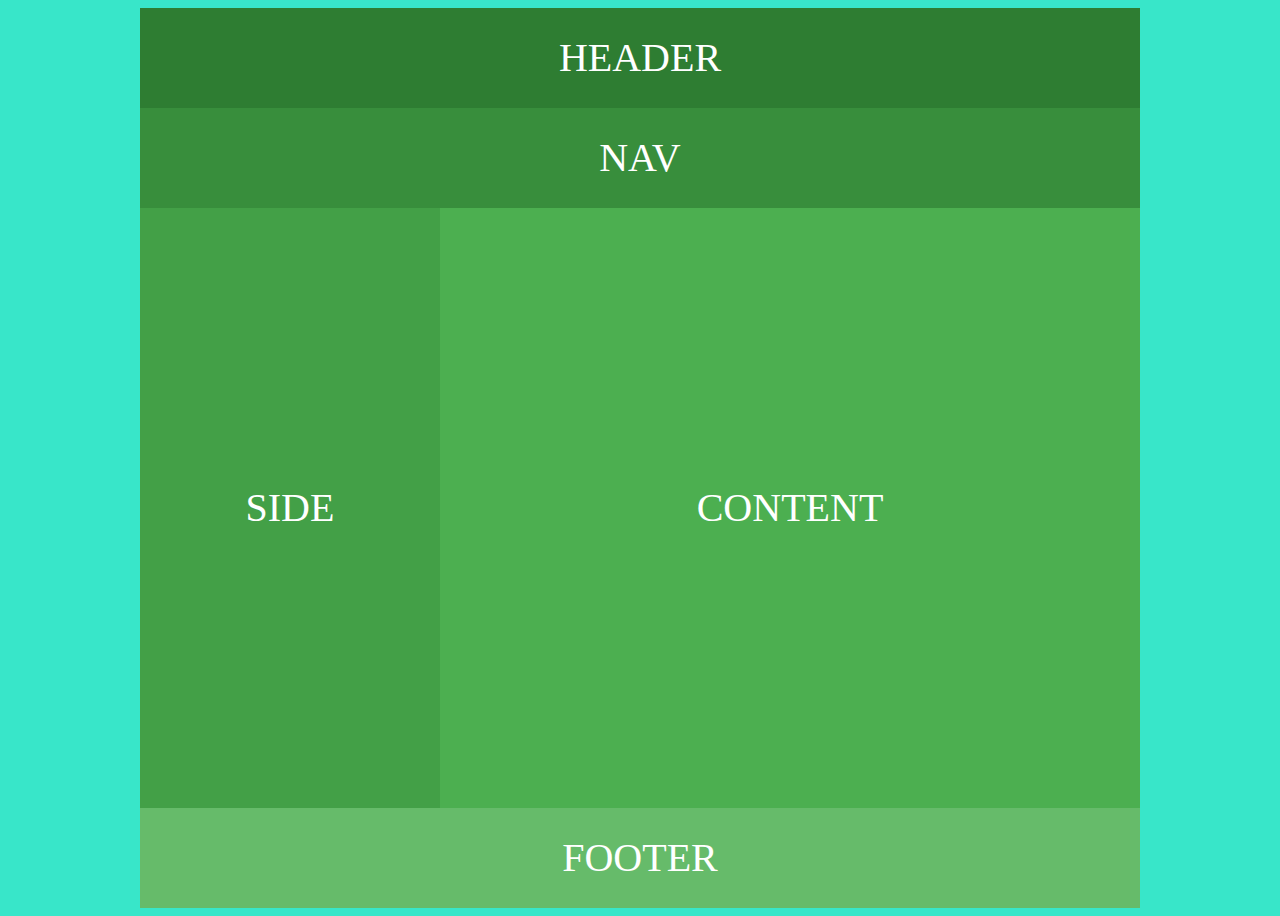
<file: 01. layout01.html>
<!DOCTYPE html>
<html lang="ko">
<head>
    <meta charset="UTF-8">
    <meta name="viewport" content="width=device-width, initial-scale=1.0">
    <meta http-equiv="X-UA-Compatible" content="ie=edge">
    <title>Document</title>
    <style>
        body {background: #38e6c9;}
        #wrap {width: 1000px; height: 900px; margin: 0 auto; text-align: center; font-size: 40px; 
            text-transform: uppercase; color: white; }
        header {width: 1000px; height: 100px; background: #2e7d32; line-height: 100px;}
        nav {width: 1000px; height: 100px; background: #388e3c; line-height: 100px;}
        aside {float: left; width: 300px; height: 600px; background: #43a047; line-height: 600px;}
        section {float: left; width: 700px; height: 600px; background: #4caf50; line-height: 600px;}
        footer {clear: both; width: 1000px; height: 100px; background: #66bb6a; line-height: 100px;}
    </style>
</head>
<body>
    <div id="wrap">
        <header>header</header>
        <nav>nav</nav>
        <aside>side</aside>
        <section>content</section>
        <footer>footer</footer>
    </div>
</body>
</html>
</file>
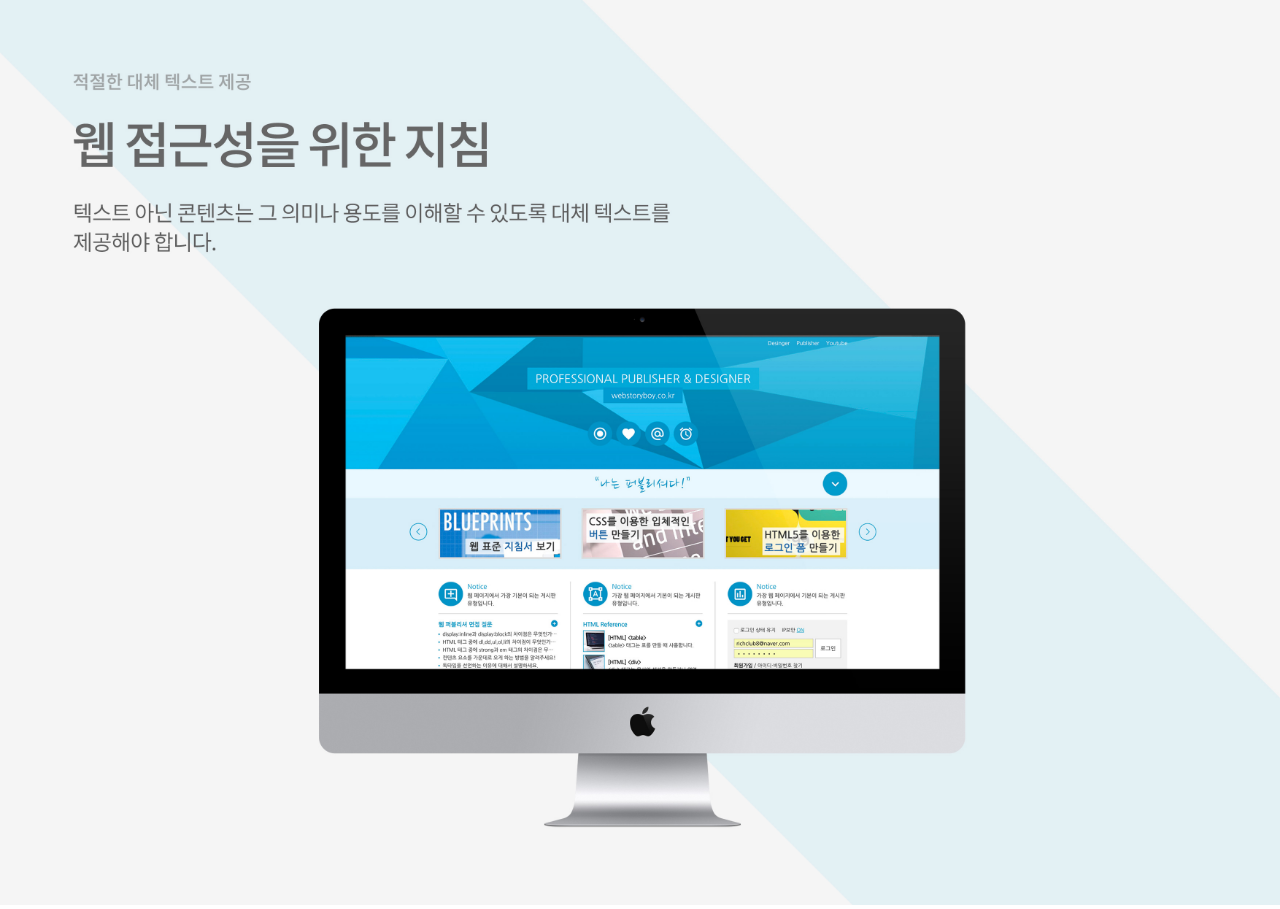
<file: popup.html>
<!DOCTYPE html>
<html lang="ko">
<head>
    <meta charset="UTF-8">
    <meta name="viewport" content="width=device-width, initial-scale=1.0">
    <meta http-equiv="X-UA-Compatible" content="ie=edge">
    <meta name="author" content="maintainker">
    <meta name="description" content="웹 표준을 준수한 사이트 예제입니다.">
    <meta name="keywords" content="웹표준, 웹접근성, 샘플사이트">
    <meta name="generator" content="VScode">
    <title>WEBSTANDARD SITE</title>
    <style>
        * {margin: 0; padding: 0;}
        img {width: 100%;}
    </style>
</head>
<body>
    <div>
        <img src="img/webstandard2.jpg" alt="웹표준2">
    </div>
</body>
</html>
</file>
